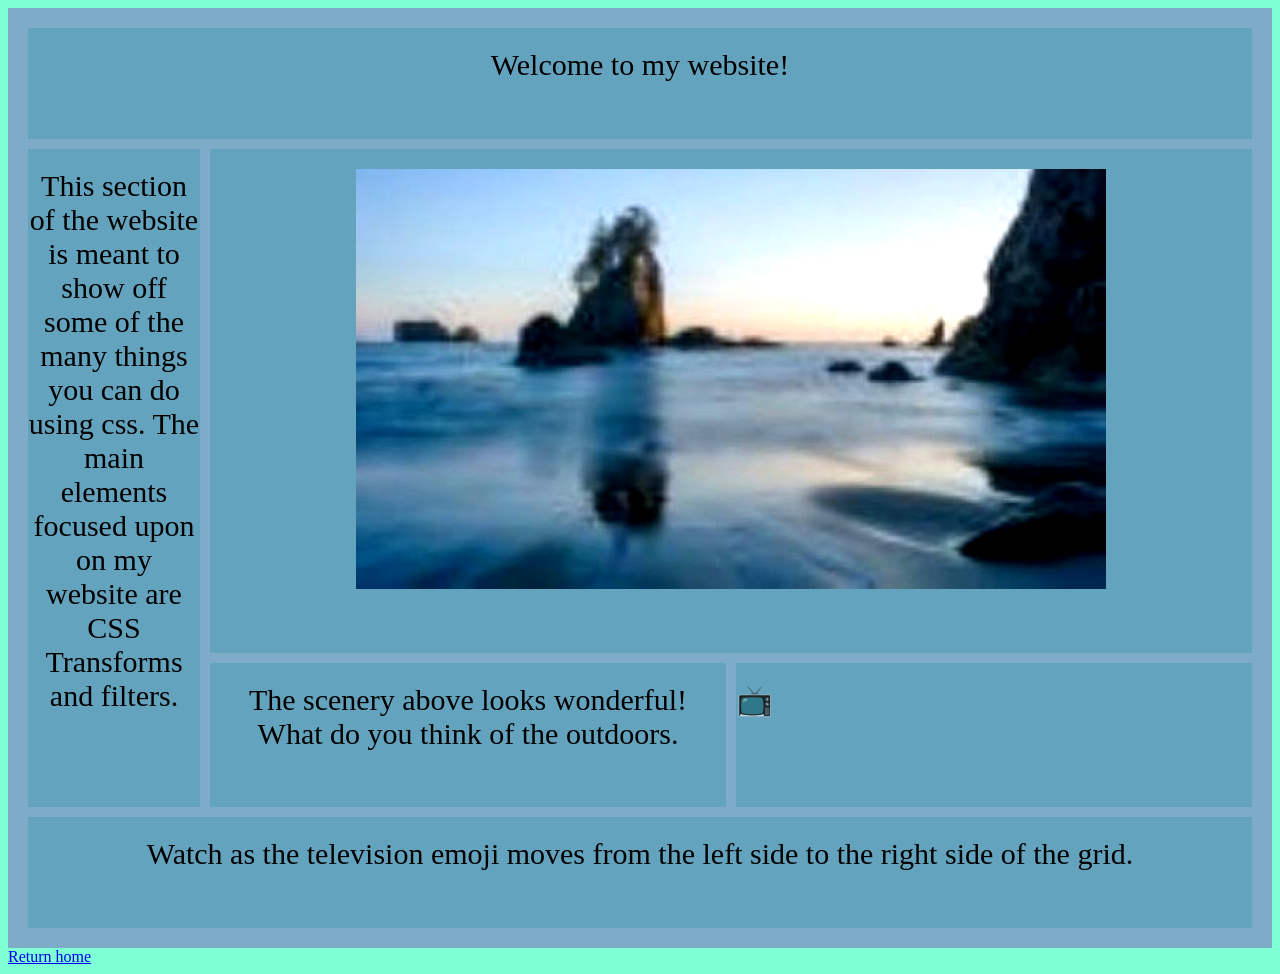
<file: sites/Animations example/animation.html>
<!DOCTYPE html>
<html lang="en">
    <head>
        <title>Animation example</title>
        <link rel="stylesheet" href="animationstyles.css">
    </head>
    <body>
    <div id="container">
      <div id="grid-item-a">
        <div class="text1">Welcome to my website!</div>
        </div>
      
      <div id="grid-item-b">This section of the website is meant to show off some of the many things you can do using css. The main elements focused upon on my website are CSS Transforms and filters.</div>
      
      <div id="grid-item-c"><img src="Image.jpg" alt="waterfall"></div>
      
      <div id="grid-item-d">The scenery above looks wonderful!<br> 
        What do you think of the outdoors.</div>
      
      <div id="grid-item-e">
        <div class="television">&#128250;</div>
      </div>
      
      <div id="grid-item-f">
        <div class="text4">Watch as the television emoji moves from the left side to the right side of the grid.</div>
      </div>
   </div>   
    <a href="../../tytroupe65-prog.github.io/index.html">Return home</a>
    </body>
</html>
</file>
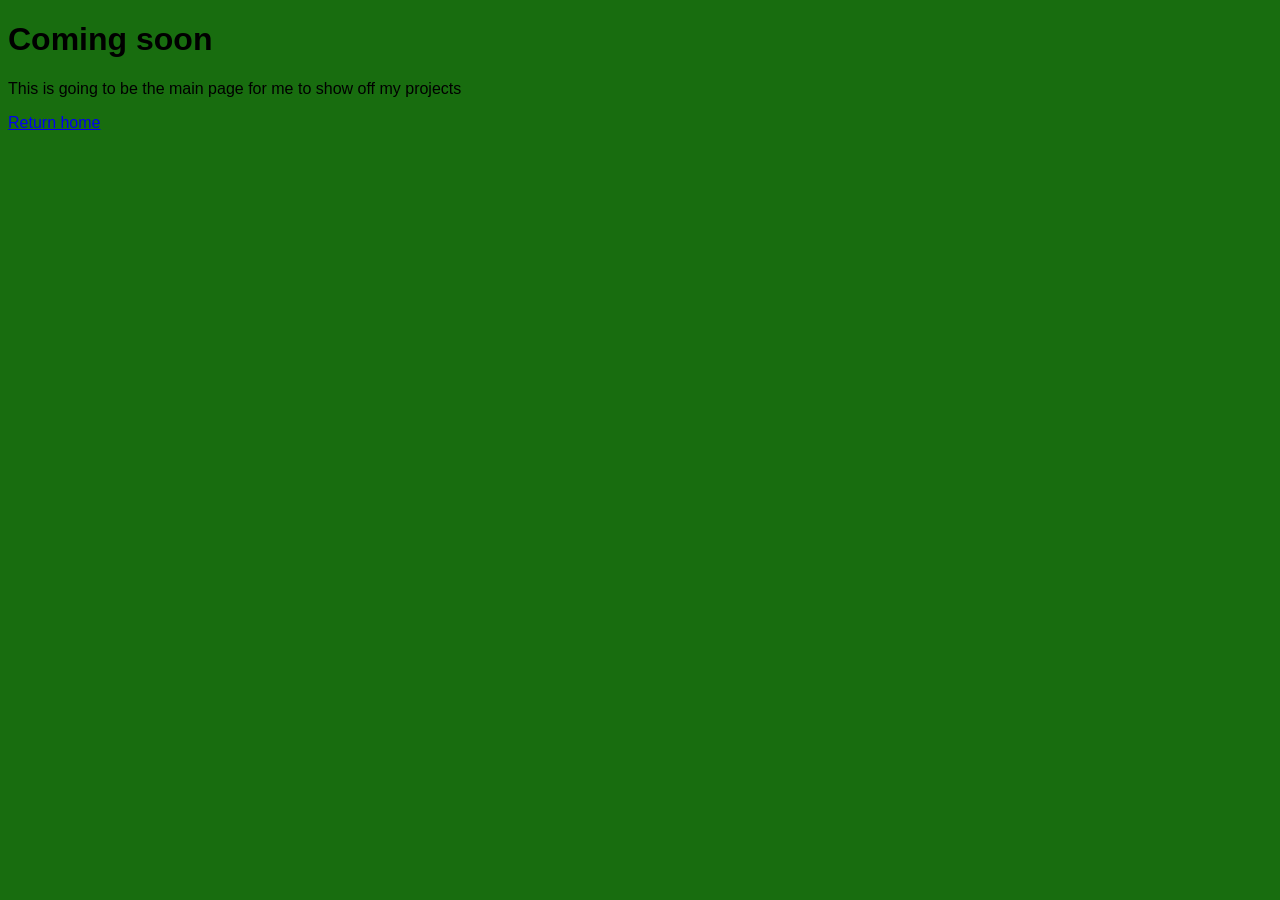
<file: sites/Final project/finalsubmission.html>
<!DOCTYPE html>
<html lang="en">
 <meta charset="utf-8">
 <meta name="viewport" content="width=device-width, initial-scale=1">
 <link href="finalstyle.css" rel="stylesheet">
 <title>Main page</title>
    <body>
        <h1>Coming soon</h1>
        <p>This is going to be the main page for me to show off my projects</p>
        <a href="../../tytroupe65-prog.github.io/index.html">Return home</a>
    </body>
</html>
</file>
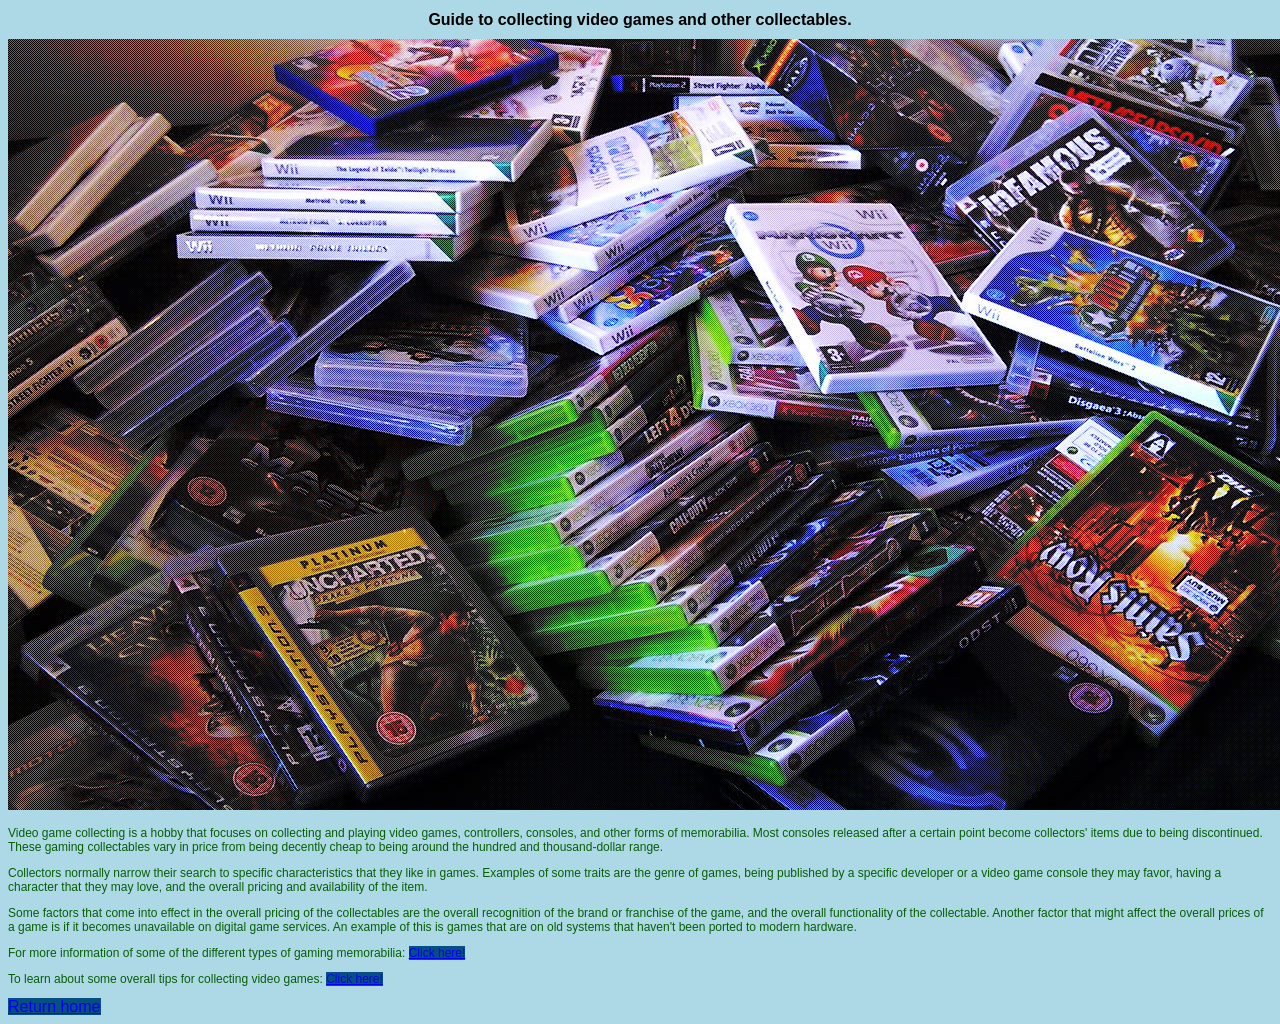
<file: sites/Game collecting/main.html>
<!DOCTYPE html>
<html lang="en">
  <head>
    <title>Guide to game collecting</title>
    <link rel="stylesheet" href="style.css">
  </head>
<body>
    <h1>Guide to collecting video games and other collectables. </h1>
      <img src="Gamepile.jpg" alt="Gamepile" class="Gamepile">
        <p>Video game collecting is a hobby that focuses on collecting and playing video games, controllers, consoles, and other forms of memorabilia. Most consoles released after a certain point become collectors' items due to being discontinued. These gaming collectables vary in price from being decently cheap to being around the hundred and thousand-dollar range. </p>
        <p>Collectors normally narrow their search to specific characteristics that they like in games. Examples of some traits are the genre of games, being published by a specific developer or a video game console they may favor, having a character that they may love, and the overall pricing and availability of the item.</p>
        <p>Some factors that come into effect in the overall pricing of the collectables are the overall recognition of the brand or franchise of the game, and the overall functionality of the collectable. Another factor that might affect the overall prices of a game is if it becomes unavailable on digital game services. An example of this is games that are on old systems that haven't been ported to modern hardware.</p>
      <p>For more information of some of the different types of gaming memorabilia: <a href="page1.html">Click here!</a></p>
      <p>To learn about some overall tips for collecting video games: <a href="page2.html">Click here!</a></p>
        <a href="../../tytroupe65-prog.github.io/index.html">Return home</a>
  </body>
</html>
</file>
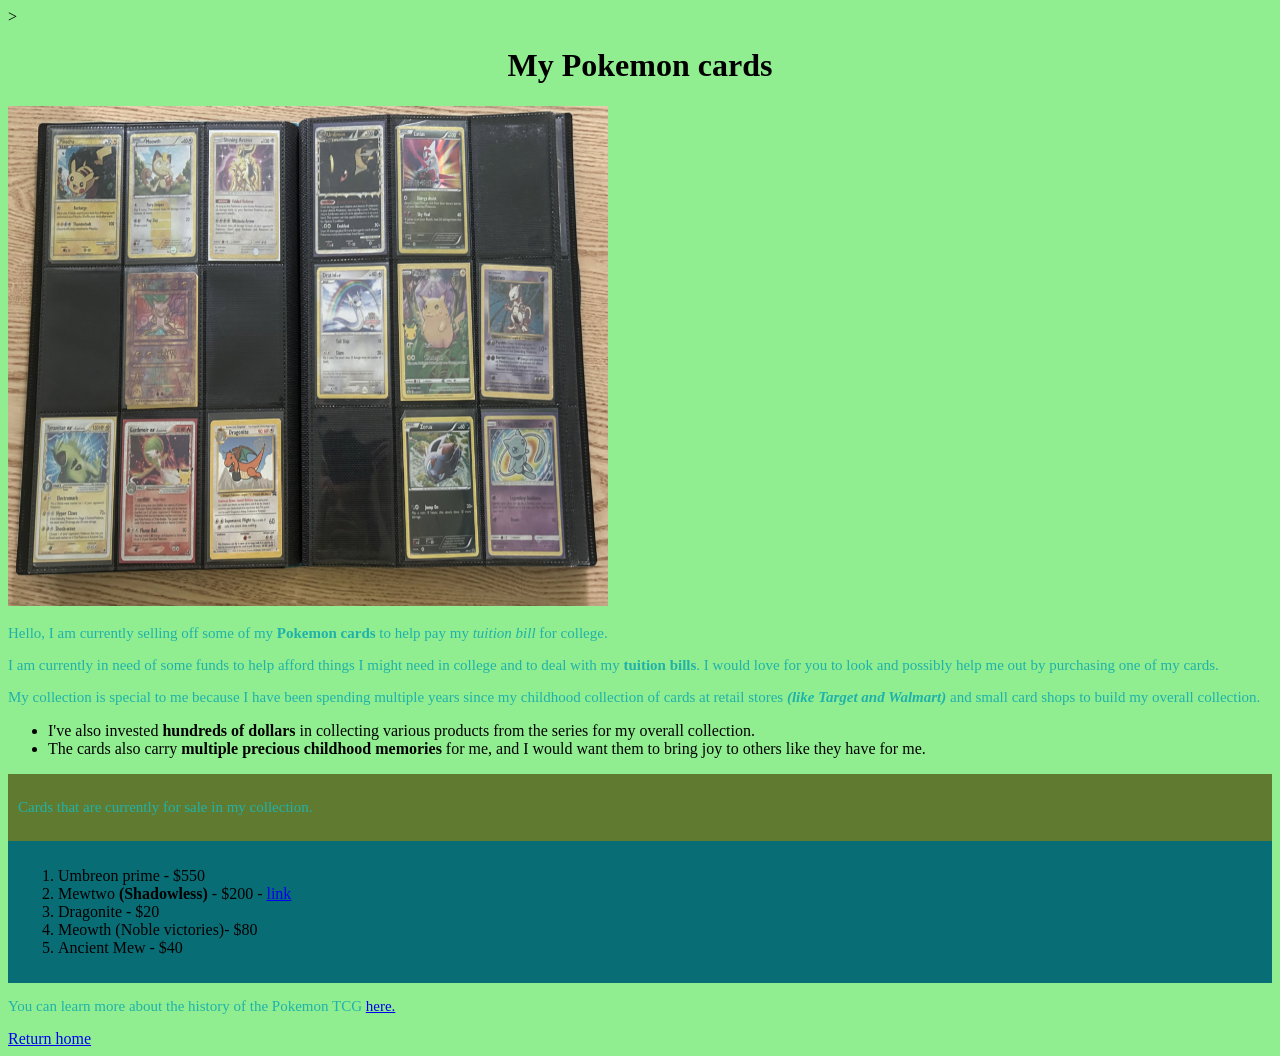
<file: sites/My card collection/cards.html>
<!DOCTYPE html>
<html lang="en">
<head>
   <title>My Pokemon cards</title>
   <link rel="stylesheet" href="style.css">
</head>
  <body style="background-color: lightgreen;"></body>>
    <h1>My Pokemon cards</h1>
      <img
    src="Binder.png"
    alt="binder" width="600" height="500"/>
  <p>Hello, I am currently selling off some of my <strong>Pokemon cards</strong> to help pay my <em>tuition bill</em> for college. </p>
  <p>I am currently in need of some funds to help afford things I might need in college and to deal with my <strong>tuition bills</strong>. I would love for you to look and possibly help me out by purchasing one of my cards.</p>
  <p>My collection is special to me because I have been spending multiple years since my childhood collection of cards at retail stores <strong><em>(like Target and Walmart)</em></strong> and small card shops to build my overall collection.</p>
    <ul>
        <li>I've also invested <strong>hundreds of dollars</strong> in collecting various products from the series for my overall collection.</li>
        <li>The cards also carry <strong>multiple precious childhood memories</strong> for me, and I would want them to bring joy to others like they have for me. </li>
    </ul>
    <div id="fancy_div">
    <p>Cards that are currently for sale in my collection.</p>
    </div>
    <div id="other_div">
    <ol>
        <li>Umbreon prime - $550</li>
        <li>Mewtwo <strong>(Shadowless)</strong> - $200 - <a href="itemdetail1.html">link</a></li>
        <li>Dragonite - $20 </li>
        <li>Meowth (Noble victories)- $80 </li>
        <li>Ancient Mew - $40 </li>
    </ol>
    </div>
    <p>You can learn more about the history of the Pokemon TCG <a href="https://en.wikipedia.org/wiki/Pok%C3%A9mon_Trading_Card_Game">here.</a></p>
  <a href="../../tytroupe65-prog.github.io/index.html">Return home</a>
  </body>
</html>
</file>
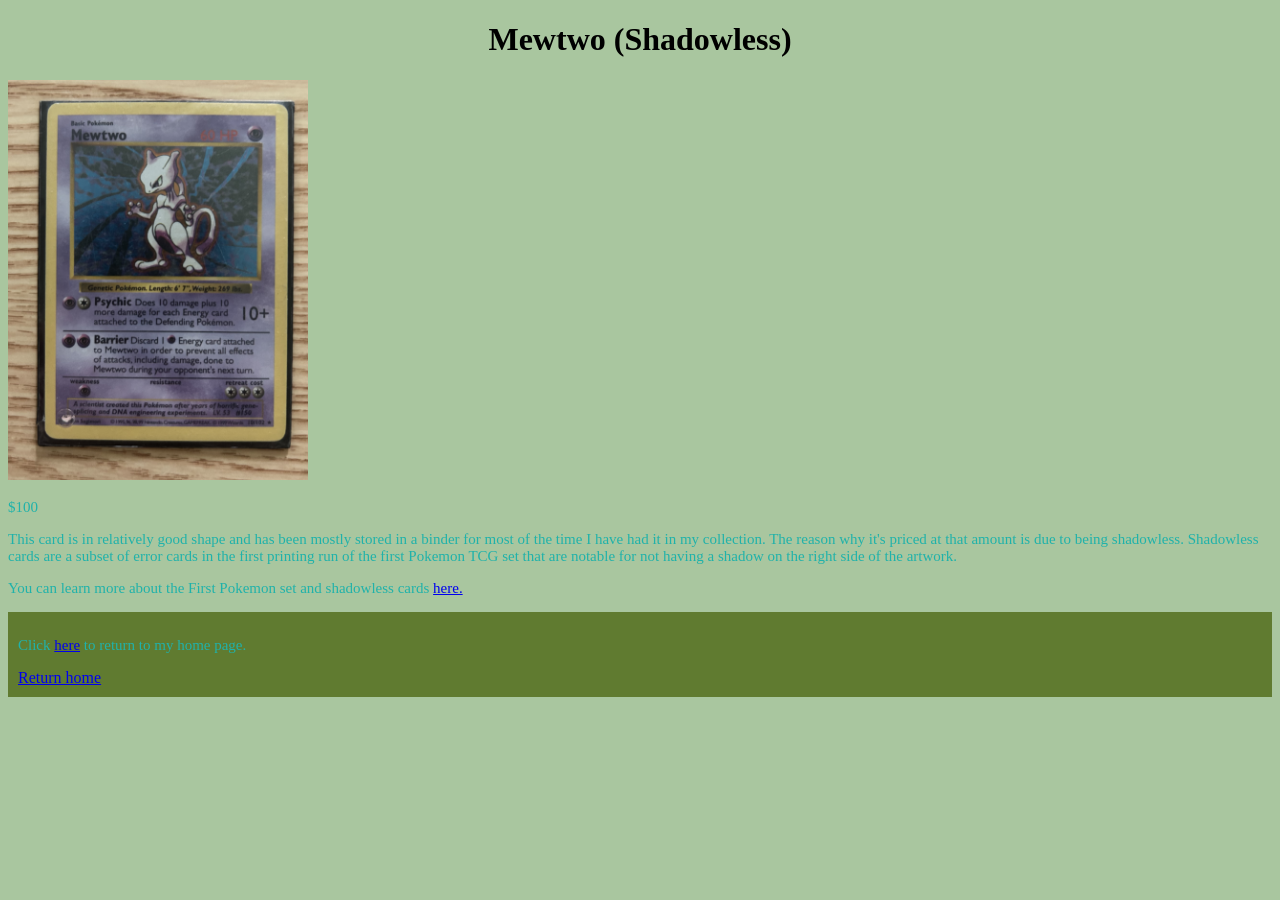
<file: sites/My card collection/itemdetail1.html>
<!DOCTYPE html>
<html lang="en">
  <head>
    <title>Mewtwo (Shadowless)</title>
    <link rel="stylesheet" href="style.css">
  </head>
  <body style="background-color: rgb(169, 198, 159);"></body>
    <h1>Mewtwo (Shadowless)</h1>
    <img
  src="Mewtwo.jpg"
  alt="Mewtwo" width="300" height="400"/>
    <p>$100</p>
      <p>This card is in relatively good shape and has been mostly stored in a binder for most of the time I have had it in my collection. The reason why it's priced at that amount is due to being shadowless. Shadowless cards are a subset of error cards in the first printing run of the first Pokemon TCG set that are notable for not having a shadow on the right side of the artwork.</p>
      <p>You can learn more about the First Pokemon set and shadowless cards <a href="https://en.wikipedia.org/wiki/Base_Set_(Pok%C3%A9mon)#Development_and_release">here.</a></p>
      <div id="fancy_div">
      <p>Click <a href="cards.html">here</a> to return to my home page.</p>
      <a href="../../tytroupe65-prog.github.io/index.html">Return home</a>
    </div>
  </body>
</html>
</file>
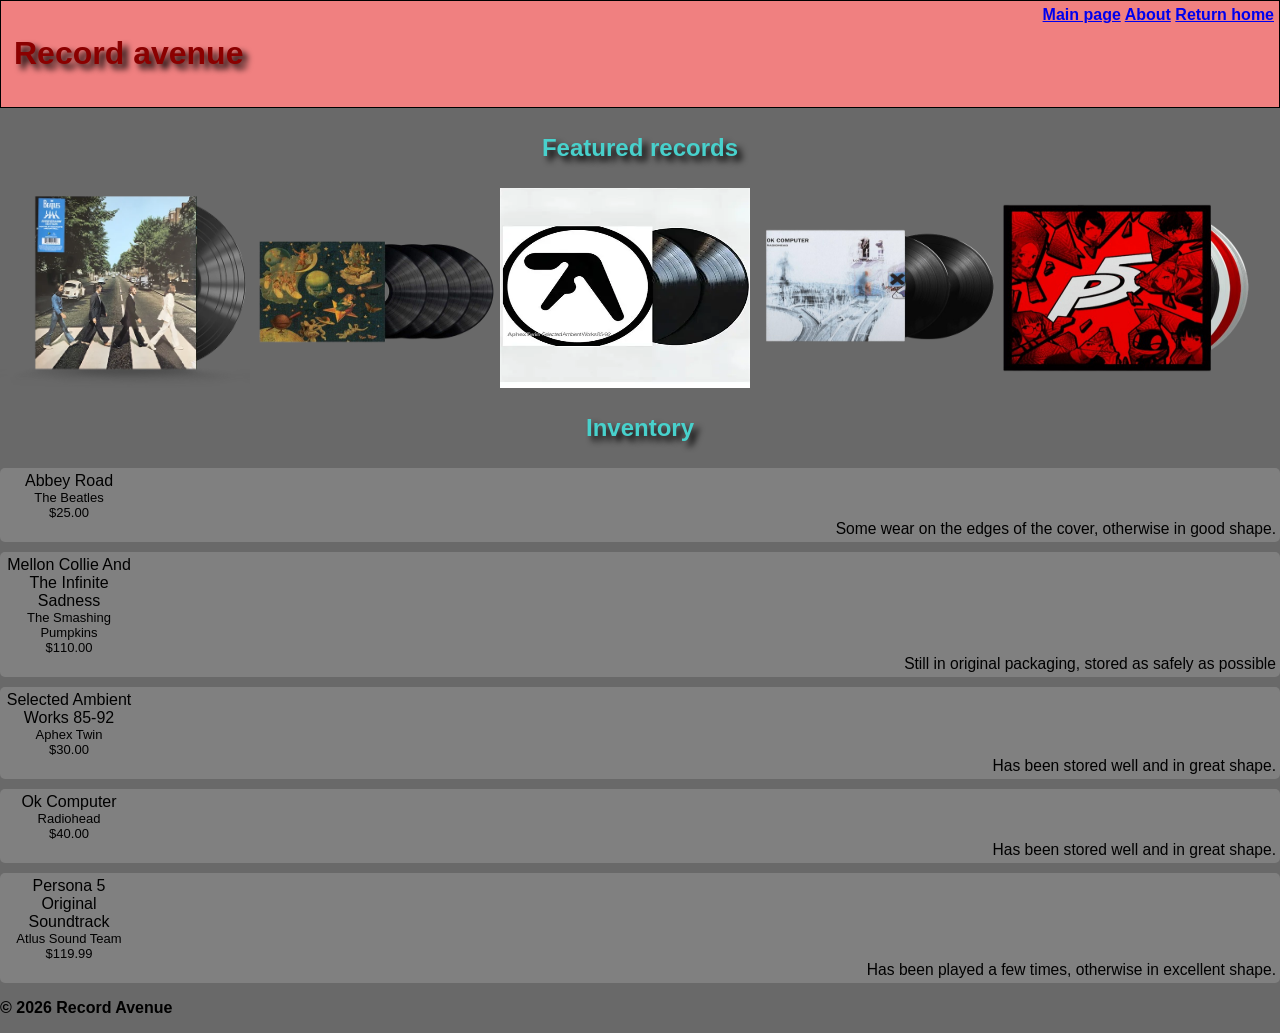
<file: sites/Record website/record1.html>
<!DOCTYPE html>
<html lang="en">
    <head>
        <meta charset="UTF-8">
        <title>Record avenue</title>
        <link href="style.css" rel="stylesheet">
    </head>

    <body>
        <header>
            <h1>Record avenue</h1>
            <nav>
                <a href="record1.html">Main page</a>
                <a href="record2.html">About</a>
                <a href="../../tytroupe65-prog.github.io/index.html">Return home</a>
            </nav>
        </header>
        <main>
            <h2>Featured records</h2>
            <section class="Featured">
                <div id="Image1">
               <img src="AbbeyRoad.webp" alt="abbeyRoad">
               </div>
               <div id="Image2">
               <img src="Melloncollie.png" alt="mellonCollie">
               </div>
               <div id="Image3">
               <img src="SelectedAmbientWorks.webp" alt="selectedAmbient">
               </div>
               <div id="Image4">
               <img src="Okcomputer.png" alt="okComputer">
               </div>
               <div id="Image5">
               <img src="P5Vinyl.png" alt="persona5">
               </div>
            </section>
        <section>
            <h2>Inventory</h2>
            <div class="Entry">
                <div class="albumName">
                    Abbey Road
                </div>
                <div class="artistName">
                    The Beatles
                </div>
                <div class="Price">
                    $25.00
                </div>
                <div class="Information">
                    Some wear on the edges of the cover, otherwise in good shape.
                </div>
            </div>
            
            <div class="Entry">
                <div class="albumName">
                    Mellon Collie And The Infinite Sadness
                </div>
                <div class="artistName">
                    The Smashing Pumpkins
                </div>
                <div class="Price">
                    $110.00
                </div>
                <div class="Information">
                    Still in original packaging, stored as safely as possible
                </div>
            </div>
            
            <div class="Entry">
                <div class="albumName">
                    Selected Ambient Works 85-92
                </div>
                <div class="artistName">
                    Aphex Twin
                </div>
                <div class="Price">
                    $30.00
                </div>
                <div class="Information">
                    Has been stored well and in great shape.
                </div>
            </div>

            <div class="Entry">
                <div class="albumName">
                    Ok Computer
                </div>
                <div class="artistName">
                    Radiohead
                </div>
                <div class="Price">
                    $40.00
                </div>
                <div class="Information">
                    Has been stored well and in great shape.
                </div>
            </div>

            <div class="Entry">
                <div class="albumName">
                    Persona 5 Original Soundtrack
                </div>
                <div class="artistName">
                    Atlus Sound Team
                </div>
                <div class="Price">
                    $119.99
                </div>
                <div class="Information">
                    Has been played a few times, otherwise in excellent shape.
                </div>
            </div>
        </section>
        </main>
            <footer>
                <p>
                &copy; 2026 Record Avenue
               </p>
            </footer>
    </body>
</html>
</file>
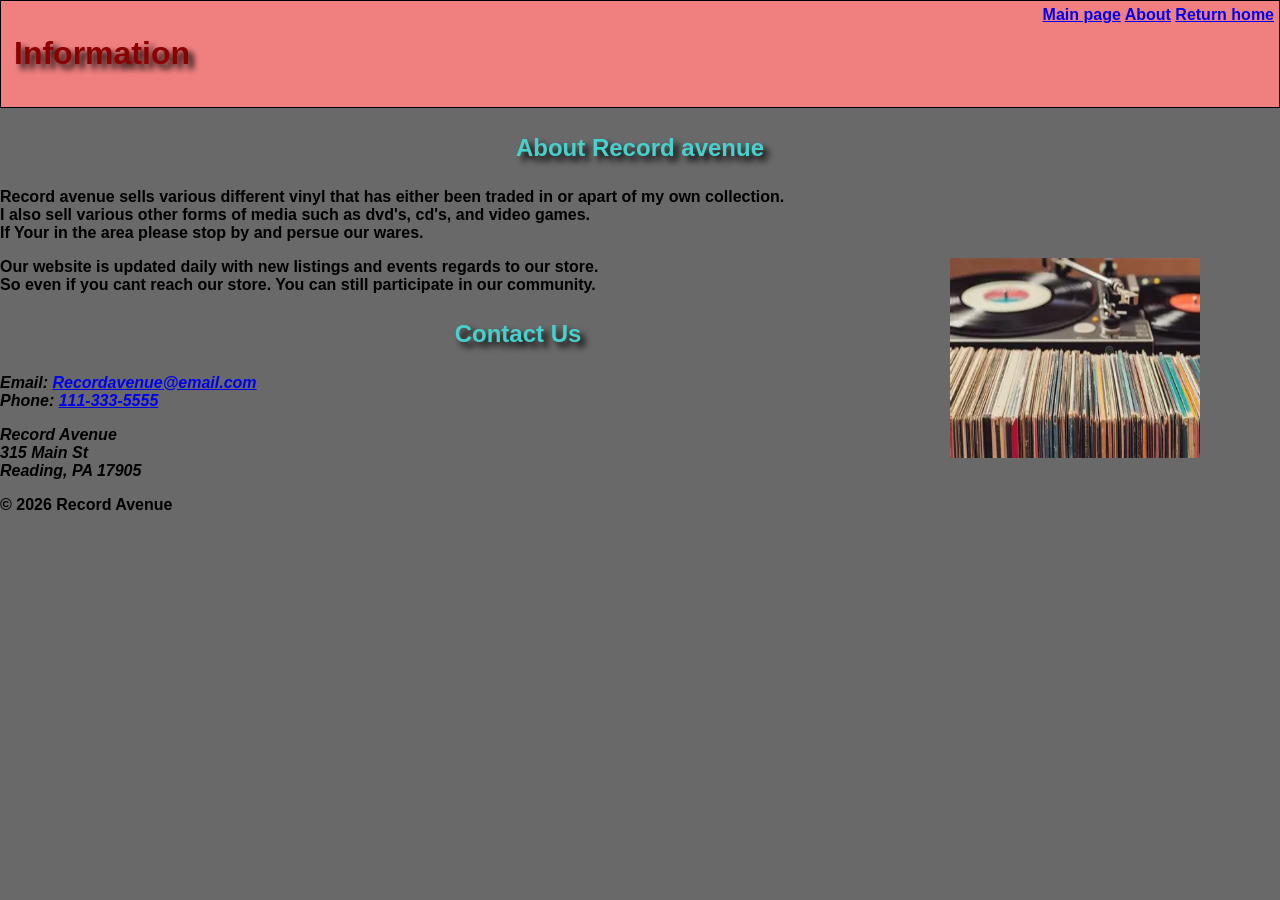
<file: sites/Record website/record2.html>
<!DOCTYPE html>
<html lang="en">
    <head>
        <meta charset="UTF-8">
        <title>Record avenue</title>
        <link href="style.css" rel="stylesheet">
    </head>
    <body>
        <header>
            <h1>Information</h1>
        <nav>
            <a href="record1.html">Main page</a>
            <a href="record2.html">About</a>
            <a href="../../tytroupe65-prog.github.io/index.html">Return home</a>
        </nav>
        </header>
        <main>
            <section>
                <h2>About Record avenue</h2>
                <p>
            Record avenue sells various different vinyl that has either been traded in or apart of my own collection.<br>
            I also sell various other forms of media such as dvd's, cd's, and video games.<br>
            If Your in the area please stop by and persue our wares. <!--And the truth will set you free.-->
                </p>
            </section>

            <img src="recordImage.webp" alt="records" class="multipleRecord">

            <section>
              <p>
                Our website is updated daily with new listings and events regards to our store.<br>
                So even if you cant reach our store. You can still participate in our community.
              </p>
            </section>
        </main>
        <footer>
            <h2>Contact Us</h2>
                <address>
                    <p>
                        Email: <a href="mailto:Recordavenue@email.com">Recordavenue@email.com</a><br>
                        Phone: <a href="tel:111-333-5555">111-333-5555</a>
                    </p>
                    <p>
                        Record Avenue<br>
                        315 Main St<br>
                        Reading, PA 17905
                    </p>
                </address>
                <p>
                &copy; 2026 Record Avenue
               </p>
        </footer>
    </body>
</html>
</file>
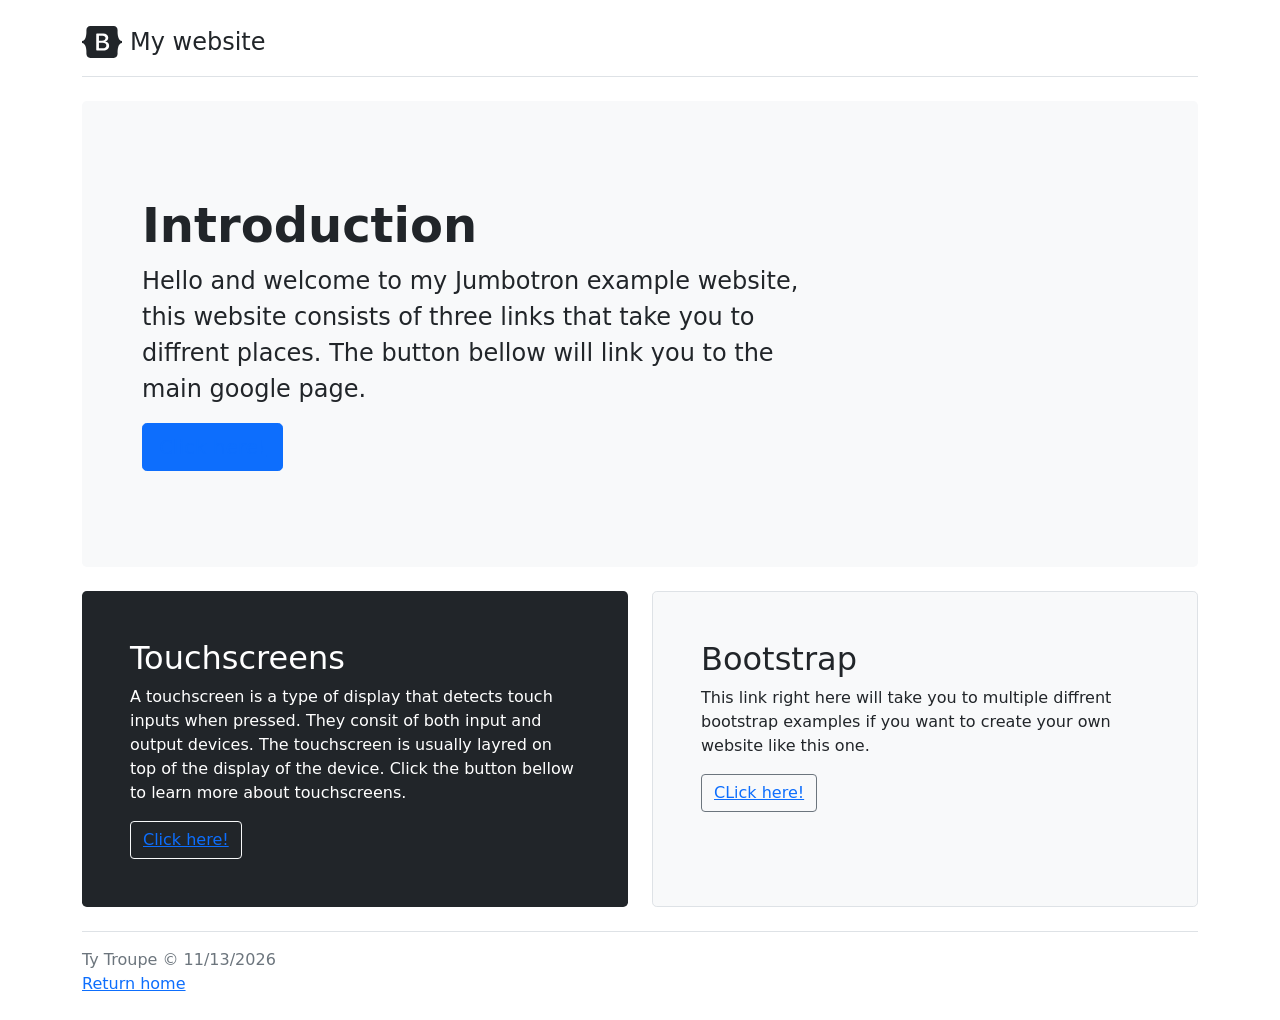
<file: sites/Bootstrap example/jumbotron/jumbotronpage.html>
<!doctype html>
<html lang="en">
  <head>
    <meta charset="utf-8">
    <meta name="viewport" content="width=device-width, initial-scale=1">
    <meta name="description" content="">
    <meta name="author" content="Mark Otto, Jacob Thornton, and Bootstrap contributors">
    <meta name="generator" content="Hugo 0.88.1">
    <title>My Jumbotron website</title>

    <link rel="canonical" href="https://getbootstrap.com/docs/5.1/examples/jumbotron/">

    

    <!-- Bootstrap core CSS -->
<link href="../assets/dist/css/bootstrap.min.css" rel="stylesheet">

    <style>
      .bd-placeholder-img {
        font-size: 1.125rem;
        text-anchor: middle;
        -webkit-user-select: none;
        -moz-user-select: none;
        user-select: none;
      }

      @media (min-width: 768px) {
        .bd-placeholder-img-lg {
          font-size: 3.5rem;
        }
      }
    </style>

    
  </head>
  <body>
    
<main>
  <div class="container py-4">
    <header class="pb-3 mb-4 border-bottom">
      <a href="/" class="d-flex align-items-center text-dark text-decoration-none">
        <svg xmlns="http://www.w3.org/2000/svg" width="40" height="32" class="me-2" viewBox="0 0 118 94" role="img"><title>Bootstrap</title><path fill-rule="evenodd" clip-rule="evenodd" d="M24.509 0c-6.733 0-11.715 5.893-11.492 12.284.214 6.14-.064 14.092-2.066 20.577C8.943 39.365 5.547 43.485 0 44.014v5.972c5.547.529 8.943 4.649 10.951 11.153 2.002 6.485 2.28 14.437 2.066 20.577C12.794 88.106 17.776 94 24.51 94H93.5c6.733 0 11.714-5.893 11.491-12.284-.214-6.14.064-14.092 2.066-20.577 2.009-6.504 5.396-10.624 10.943-11.153v-5.972c-5.547-.529-8.934-4.649-10.943-11.153-2.002-6.484-2.28-14.437-2.066-20.577C105.214 5.894 100.233 0 93.5 0H24.508zM80 57.863C80 66.663 73.436 72 62.543 72H44a2 2 0 01-2-2V24a2 2 0 012-2h18.437c9.083 0 15.044 4.92 15.044 12.474 0 5.302-4.01 10.049-9.119 10.88v.277C75.317 46.394 80 51.21 80 57.863zM60.521 28.34H49.948v14.934h8.905c6.884 0 10.68-2.772 10.68-7.727 0-4.643-3.264-7.207-9.012-7.207zM49.948 49.2v16.458H60.91c7.167 0 10.964-2.876 10.964-8.281 0-5.406-3.903-8.178-11.425-8.178H49.948z" fill="currentColor"></path></svg>
        <span class="fs-4">My website</span>
      </a>
    </header>

    <div class="p-5 mb-4 bg-light rounded-3">
      <div class="container-fluid py-5">
        <h1 class="display-5 fw-bold">Introduction</h1>
        <p class="col-md-8 fs-4">Hello and welcome to my Jumbotron example website, this website consists of three links that take you to diffrent places. The button bellow will link you to the main google page.</p>
        <button class="btn btn-primary btn-lg" type="button" >
          <a href="https://www.google.com/search">Click here!</a>
        </button>
      </div>
    </div>

    <div class="row align-items-md-stretch">
      <div class="col-md-6">
        <div class="h-100 p-5 text-white bg-dark rounded-3">
          <h2>Touchscreens</h2>
          <p>A touchscreen is a type of display that detects touch inputs when pressed. They consit of both input and output devices. The touchscreen is usually layred on top of the display of the device. Click the button bellow to learn more about touchscreens.</p>
          <button class="btn btn-outline-light" type="button">
          <a href="https://en.wikipedia.org/wiki/Touchscreen">Click here!</a>
          </button>
        </div>
      </div>
      <div class="col-md-6">
        <div class="h-100 p-5 bg-light border rounded-3">
          <h2>Bootstrap</h2>
          <p>This link right here will take you to multiple diffrent bootstrap examples if you want to create your own website like this one.</p>
          <button class="btn btn-outline-secondary" type="button"><a href="https://getbootstrap.com/docs/5.1/examples/">CLick here!</a></button>
        </div>
      </div>
    </div>

    <footer class="pt-3 mt-4 text-muted border-top">
      Ty Troupe &copy; 11/13/2026
    </footer>
    <a href="../../tytroupe65-prog.github.io/index.html">Return home</a>
  </div>
</main>


    
  </body>
</html>
</file>
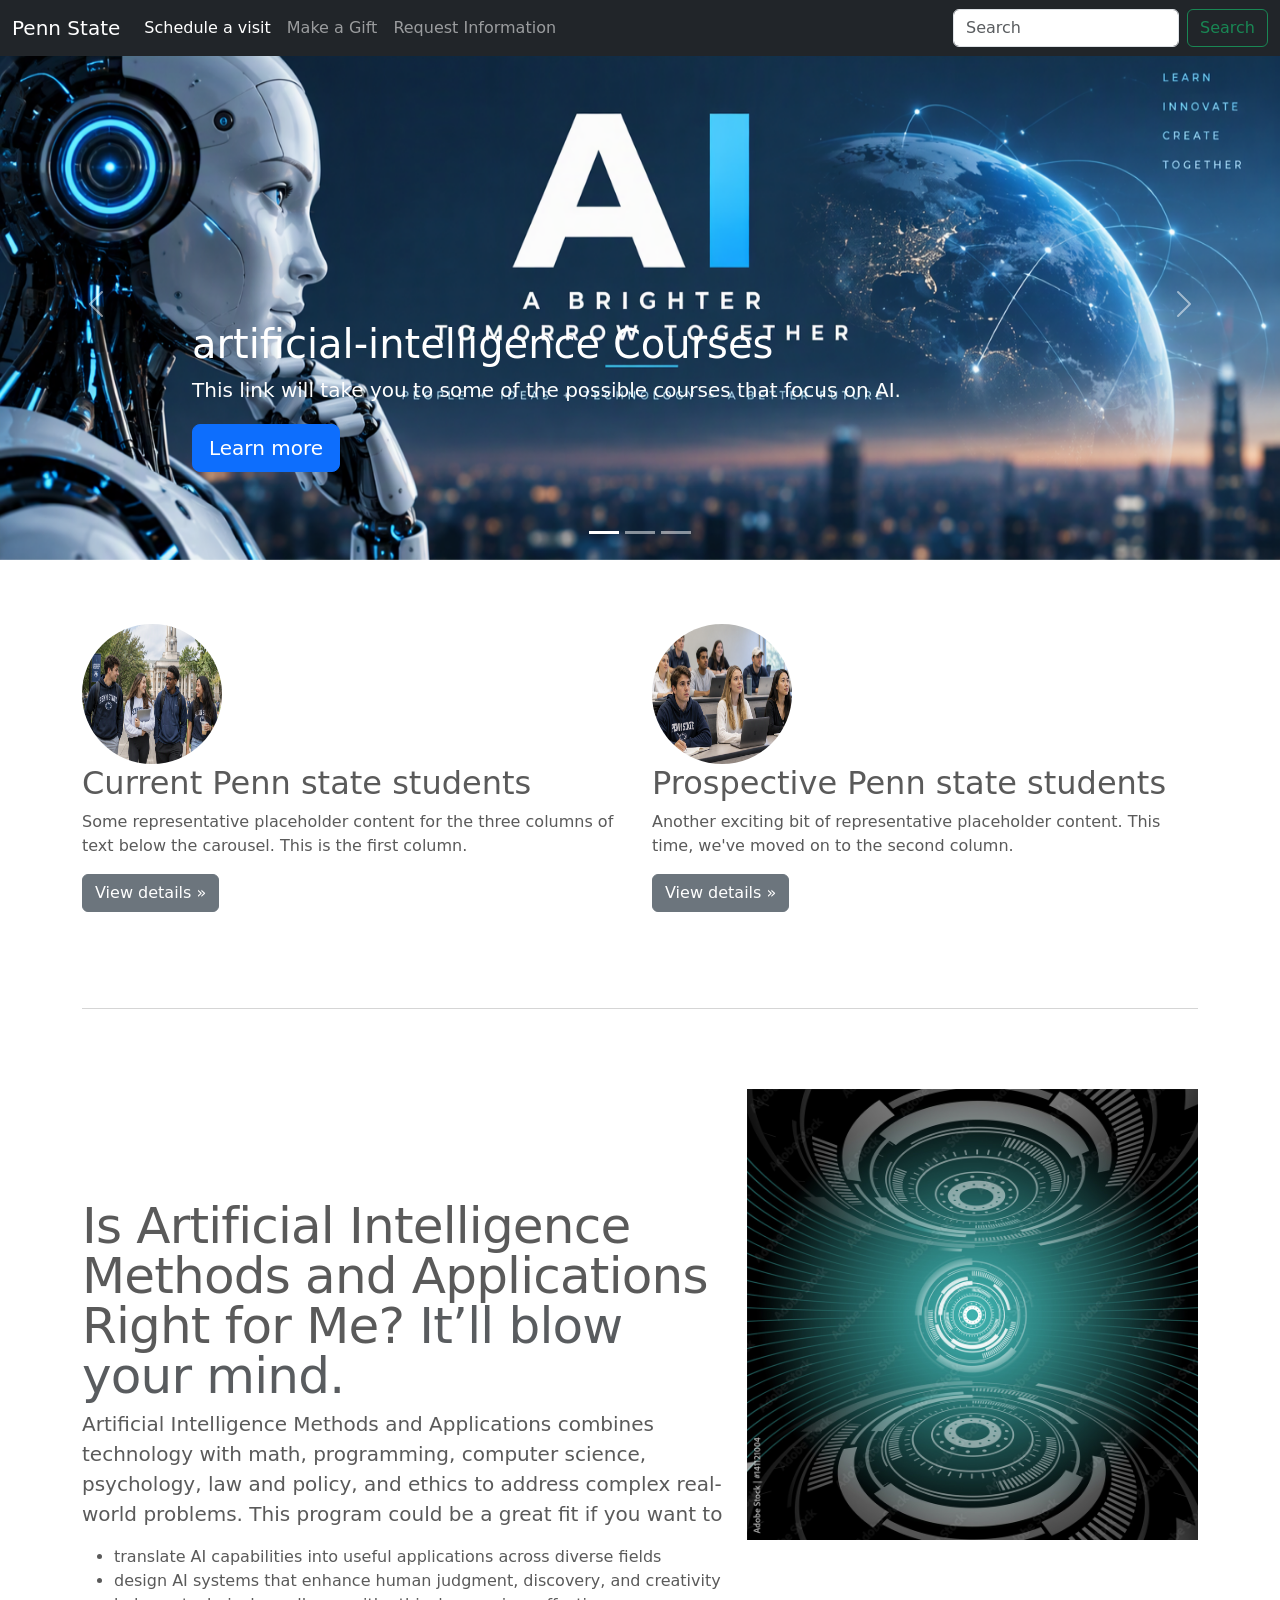
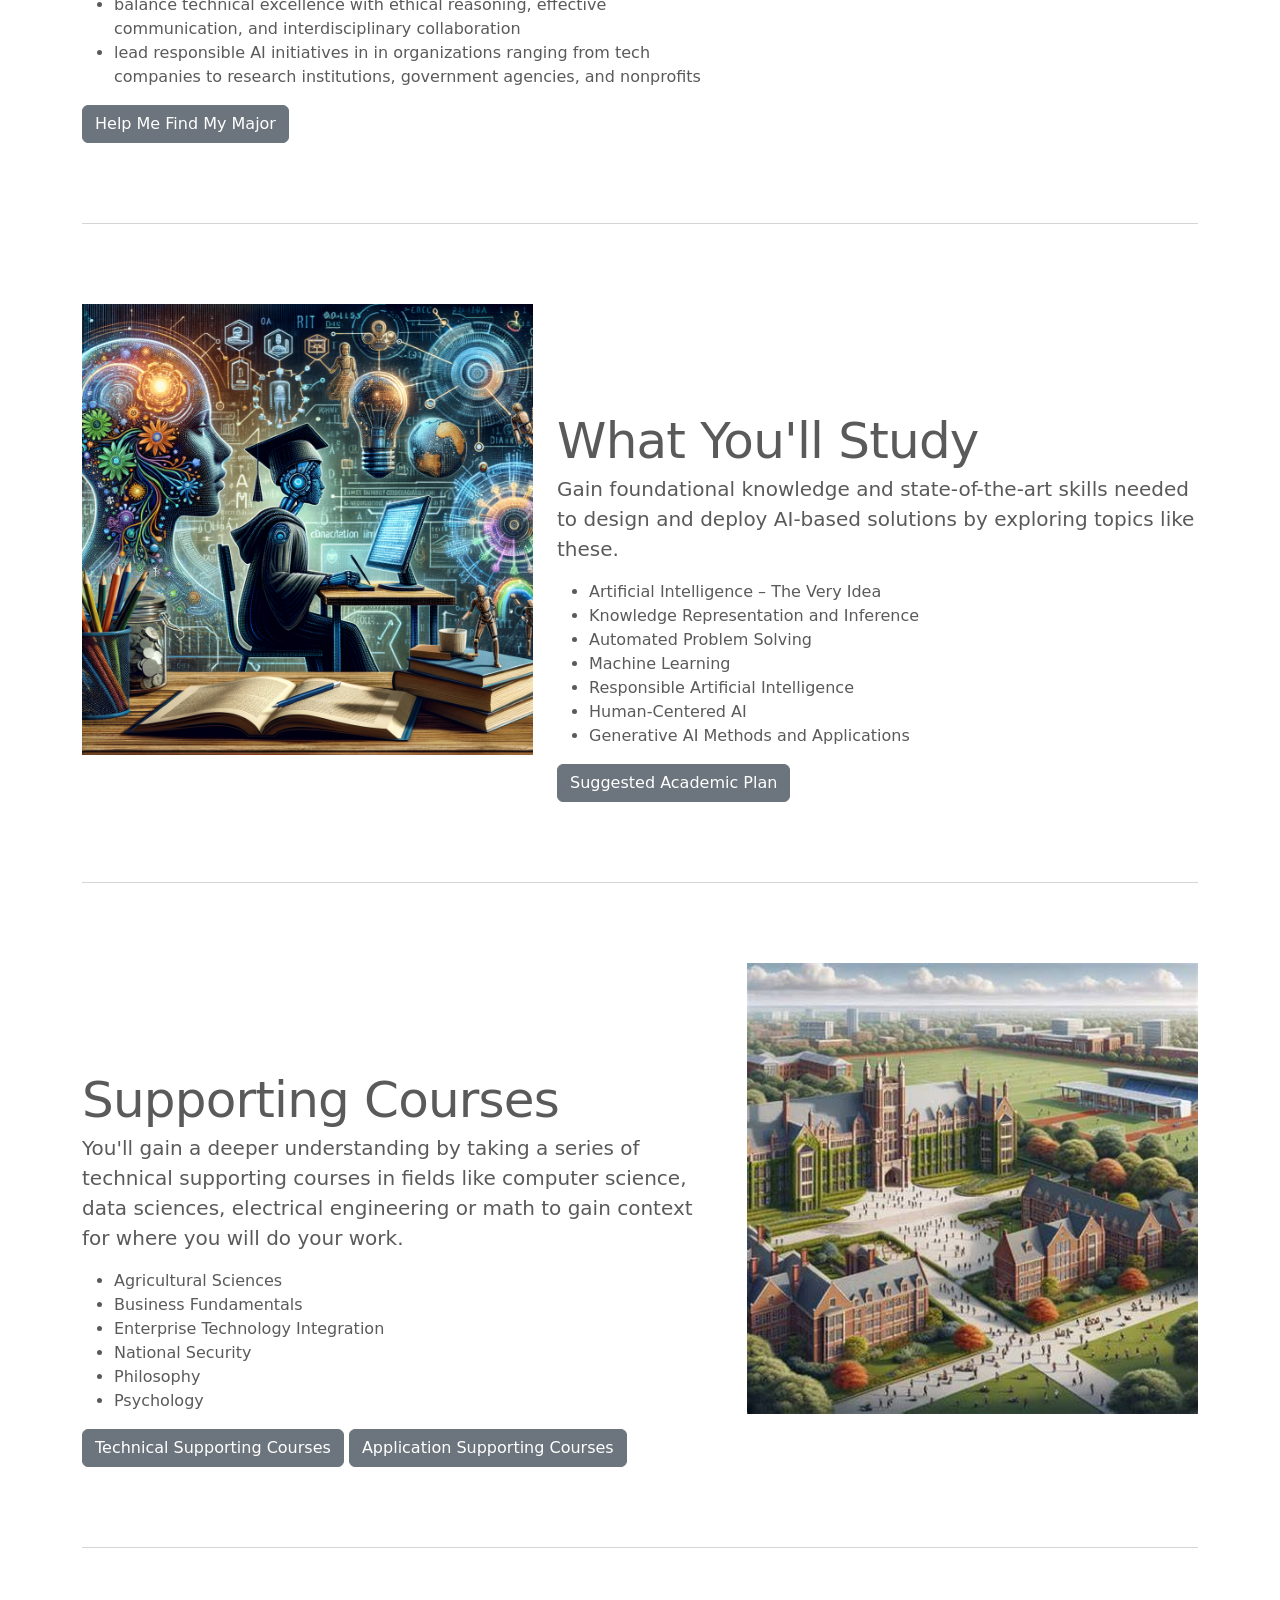
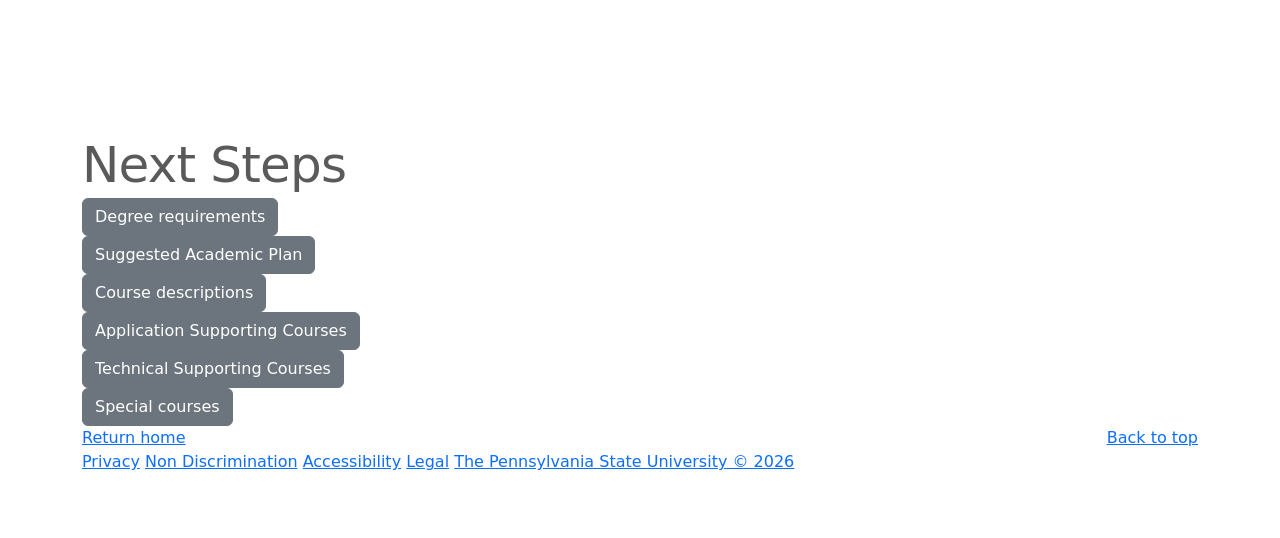
<file: sites/Lab projects/carousel/pennpage.html>
<!doctype html>
<html lang="en">
  <head>
    <meta charset="utf-8">
    <meta name="viewport" content="width=device-width, initial-scale=1">
    <meta name="description" content="">
    <meta name="author" content="Mark Otto, Jacob Thornton, and Bootstrap contributors">
    <meta name="generator" content="Hugo 0.88.1">
    <title>Carousel Template · Bootstrap v5.1</title>

    <link rel="canonical" href="https://getbootstrap.com/docs/5.1/examples/carousel/">

    

    <!-- Bootstrap core CSS 
<link href="../assets/dist/css/bootstrap.min.css" rel="stylesheet">-->
<link href="https://cdn.jsdelivr.net/npm/bootstrap@5.3.2/dist/css/bootstrap.min.css" 
   rel="stylesheet" crossorigin="anonymous"
   integrity="sha384-T3c6CoIi6uLrA9TneNEoa7RxnatzjcDSCmG1MXxSR1GAsXEV/Dwwykc2MPK8M2HN">

    <style>
      .bd-placeholder-img {
        font-size: 1.125rem;
        text-anchor: middle;
        -webkit-user-select: none;
        -moz-user-select: none;
        user-select: none;
      }

      @media (min-width: 768px) {
        .bd-placeholder-img-lg {
          font-size: 3.5rem;
        }
      }
    </style>

    
    <!-- Custom styles for this template -->
    <link href="carousel.css" rel="stylesheet">
  </head>
  <body>
    
<header>
  <nav class="navbar navbar-expand-md navbar-dark fixed-top bg-dark">
    <div class="container-fluid">
      <a class="navbar-brand" href="Penn state">Penn State</a>
      <button class="navbar-toggler" type="button" data-bs-toggle="collapse" data-bs-target="#navbarCollapse" aria-controls="navbarCollapse" aria-expanded="false" aria-label="Toggle navigation">
        <span class="navbar-toggler-icon"></span>
      </button>
      <div class="collapse navbar-collapse" id="navbarCollapse">
        <ul class="navbar-nav me-auto mb-2 mb-md-0">
          <li class="nav-item">
            <a class="nav-link active" aria-current="page" href="https://ist.psu.edu/admissions/schedule-a-visit">Schedule a visit</a>
          </li>
          <li class="nav-item">
            <a class="nav-link" href="https://ist.psu.edu/admissions">Make a Gift</a>
          </li>
          <li class="nav-item">
            <a class="nav-link" href="https://ist.psu.edu/admissions/request-information">Request Information</a>
          </li>
        </ul>
        <form class="d-flex" action="https://www.google.com/search" method="get">
          <input class="form-control me-2" type="search" placeholder="Search" aria-label="Search" name="q">
          <button class="btn btn-outline-success" type="submit">Search</button>
        </form>
      </div>
    </div>
  </nav>
</header>

<main>

  <div id="myCarousel" class="carousel slide" data-bs-ride="carousel">
    <div class="carousel-indicators">
      <button type="button" data-bs-target="#myCarousel" data-bs-slide-to="0" class="active" aria-current="true" aria-label="Slide 1"></button>
      <button type="button" data-bs-target="#myCarousel" data-bs-slide-to="1" aria-label="Slide 2"></button>
      <button type="button" data-bs-target="#myCarousel" data-bs-slide-to="2" aria-label="Slide 3"></button>
    </div>
    <div class="carousel-inner">
      <div class="carousel-item active">
        <!--<svg class="bd-placeholder-img" width="100%" height="100%" xmlns="http://www.w3.org/2000/svg" aria-hidden="true" preserveAspectRatio="xMidYMid slice" focusable="false"><rect width="100%" height="100%" fill="#777"/></svg>-->
          <img src="ai-image.png" class="bd-placeholder-img" width="100%" height="100%" aria-hidden="true" preserveAspectRatio="xMidYMid slice" focusable="false"><rect width="100%" height="100%" fill="#777"/></img>
        <div class="container">
          <div class="carousel-caption text-start">
            <h1>artificial-intelligence Courses</h1>
            <p>This link will take you to some of the possible courses that focus on AI.</p>
            <p><a class="btn btn-lg btn-primary" href="https://ist.psu.edu/degree-programs/undergraduate/artificial-intelligence-methods-and-applications?#Courses-258011">Learn more</a></p>
          </div>
        </div>
      </div>
      <div class="carousel-item">
       <!--<svg class="bd-placeholder-img" width="100%" height="100%" xmlns="http://www.w3.org/2000/svg" aria-hidden="true" preserveAspectRatio="xMidYMid slice" focusable="false"><rect width="100%" height="100%" fill="#777"/></svg>-->
     <img src="ai-image-2-8540920_1280.jpg" class="bd-placeholder-img" width="100%" height="100%" aria-hidden="true" preserveAspectRatio="xMidYMid slice" focusable="false"><rect width="100%" height="100%" fill="#777"/></img>
        <div class="container">
          <div class="carousel-caption">
            <h1>Internships</h1>
            <p>This link takes you to the possible interships in regards to AI.</p>
            <p><a class="btn btn-lg btn-primary" href="https://ist.psu.edu/degree-programs/undergraduate/artificial-intelligence-methods-and-applications?#Internships-258015">Learn more</a></p>
          </div>
        </div>
      </div>
      <div class="carousel-item">
       <!--<svg class="bd-placeholder-img" width="100%" height="100%" xmlns="http://www.w3.org/2000/svg" aria-hidden="true" preserveAspectRatio="xMidYMid slice" focusable="false"><rect width="100%" height="100%" fill="#777"/></svg>-->
<img src="ai-image-3.jpg" class="bd-placeholder-img" width="100%" height="100%" aria-hidden="true" preserveAspectRatio="xMidYMid slice" focusable="false"><rect width="100%" height="100%" fill="#777"/></img>
        <div class="container">
          <div class="carousel-caption text-end">
            <h1>Possible Careers</h1>
            <p>Finally, this link will take you to some of the possible careers that use AI.</p>
            <p><a class="btn btn-lg btn-primary" href="https://ist.psu.edu/degree-programs/undergraduate/artificial-intelligence-methods-and-applications?#Careers-258746">Learn more</a></p>
          </div>
        </div>
      </div>
    </div>
    <button class="carousel-control-prev" type="button" data-bs-target="#myCarousel" data-bs-slide="prev">
      <span class="carousel-control-prev-icon" aria-hidden="true"></span>
      <span class="visually-hidden">Previous</span>
    </button>
    <button class="carousel-control-next" type="button" data-bs-target="#myCarousel" data-bs-slide="next">
      <span class="carousel-control-next-icon" aria-hidden="true"></span>
      <span class="visually-hidden">Next</span>
    </button>
  </div>


  <!-- Marketing messaging and featurettes
  ================================================== -->
  <!-- Wrap the rest of the page in another container to center all the content. -->

  <div class="container marketing">

    <!-- Three columns of text below the carousel -->
    <div class="row">
      <div class="col-lg-6">
        <!--<svg class="bd-placeholder-img rounded-circle" width="140" height="140" xmlns="http://www.w3.org/2000/svg" role="img" aria-label="Placeholder: 140x140" preserveAspectRatio="xMidYMid slice" focusable="false"><title>Placeholder</title><rect width="100%" height="100%" fill="#777"/><text x="50%" y="50%" fill="#777" dy=".3em">140x140</text></svg>-->
<img src="Students.png" class="rounded-circle" width="140" height="140">
        <h2>Current Penn state students</h2>
        <p>Some representative placeholder content for the three columns of text below the carousel. This is the first column.</p>
        <p><a class="btn btn-secondary" href="Mailto:Advising@ist.psu.edu">View details &raquo;</a></p>
      </div><!-- /.col-lg-6 -->
      <div class="col-lg-6">
        <!--<svg class="bd-placeholder-img rounded-circle" width="140" height="140" xmlns="http://www.w3.org/2000/svg" role="img" aria-label="Placeholder: 140x140" preserveAspectRatio="xMidYMid slice" focusable="false"><title>Placeholder</title><rect width="100%" height="100%" fill="#777"/><text x="50%" y="50%" fill="#777" dy=".3em">140x140</text></svg>-->
        <img src="Students_in_class.png" class="rounded-circle" width="140" height="140">
        <h2>Prospective Penn state students</h2>
        <p>Another exciting bit of representative placeholder content. This time, we've moved on to the second column.</p>
        <p><a class="btn btn-secondary" href="https://ist.psu.edu/prospective/undergraduate/visit">View details &raquo;</a></p>
      </div><!-- /.col-lg-6 -->
    </div><!-- /.row -->


    <!-- START THE FEATURETTES -->

    <hr class="featurette-divider">

    <div class="row featurette">
      <div class="col-md-7">
        <h2 class="featurette-heading">Is Artificial Intelligence Methods and Applications Right for Me? <span class="text-muted">It’ll blow your mind.</span></h2>
        <p class="lead">Artificial Intelligence Methods and Applications combines technology with math, programming, computer science, psychology, law and policy, and ethics to address complex real-world problems. This program could be a great fit if you want to</p>
        <ul>
          <li>translate AI capabilities into useful applications across diverse fields</li>
          <li>design AI systems that enhance human judgment, discovery, and creativity</li>
          <li>balance technical excellence with ethical reasoning, effective communication, and interdisciplinary collaboration</li>
          <li>lead responsible AI initiatives in in organizations ranging from tech companies to research institutions, government agencies, and nonprofits</li>
        </ul>
        <a class="btn btn-secondary" href="https://ist.psu.edu/degree-programs/undergraduate/find-my-major">Help Me Find My Major</a>
      </div>
      <div class="col-md-5">
       <!--<svg class="bd-placeholder-img bd-placeholder-img-lg featurette-image img-fluid mx-auto" width="500" height="500" xmlns="http://www.w3.org/2000/svg" role="img" aria-label="Placeholder: 500x500" preserveAspectRatio="xMidYMid slice" focusable="false"><title>Placeholder</title><rect width="100%" height="100%" fill="#eee"/><text x="50%" y="50%" fill="#aaa" dy=".3em">500x500</text></svg>-->
        <img class="bd-placeholder-img bd-placeholder-img-lg featurette-image img-fluid mx-auto" width="500" height="500"  src="Small ai image.jpg">
      </div>
    </div>

    <hr class="featurette-divider">

    <div class="row featurette">
      <div class="col-md-7 order-md-2">
        <h2 class="featurette-heading">What You'll Study</h2>
        <p class="lead">Gain foundational knowledge and state-of-the-art skills needed to design and deploy AI-based solutions by exploring topics like these.</p>
        <ul>
          <li>Artificial Intelligence – The Very Idea</li>
          <li>Knowledge Representation and Inference</li>
          <li>Automated Problem Solving</li>
          <li>Machine Learning</li>
          <li>Responsible Artificial Intelligence</li>
          <li>Human-Centered AI</li>
          <li>Generative AI Methods and Applications</li>
        </ul>
        <a class="btn btn-secondary" href="https://bulletins.psu.edu/undergraduate/colleges/information-sciences-technology/artificial-intelligence-methods-applications-bs/#suggestedacademicplantext">Suggested Academic Plan</a>
      </div>
      <div class="col-md-5 order-md-1">
        <!--<svg class="bd-placeholder-img bd-placeholder-img-lg featurette-image img-fluid mx-auto" width="500" height="500" xmlns="http://www.w3.org/2000/svg" role="img" aria-label="Placeholder: 500x500" preserveAspectRatio="xMidYMid slice" focusable="false"><title>Placeholder</title><rect width="100%" height="100%" fill="#eee"/><text x="50%" y="50%" fill="#aaa" dy=".3em">500x500</text></svg>-->
         <img class="bd-placeholder-img bd-placeholder-img-lg featurette-image img-fluid mx-auto" width="500" height="500"  src="small ai image 2.png">
      </div>
    </div>

    <hr class="featurette-divider">

    <div class="row featurette">
      <div class="col-md-7">
        <h2 class="featurette-heading">Supporting Courses</h2>
        <p class="lead">You'll gain a deeper understanding by taking a series of technical supporting courses in fields like computer science, data sciences, electrical engineering or math to gain context for where you will do your work.</p>
      <ul>
          <li>Agricultural Sciences</li>
          <li>Business Fundamentals</li>
          <li>Enterprise Technology Integration</li>
          <li>National Security</li>
          <li>Philosophy</li>
          <li>Psychology</li>
        </ul>
        <a class="btn btn-secondary" href="https://bulletins.psu.edu/undergraduate/colleges/information-sciences-technology/artificial-intelligence-methods-applications-bs/#suggestedacademicplantext">Technical Supporting Courses</a>
         <a class="btn btn-secondary" href="https://bulletins.psu.edu/undergraduate/colleges/information-sciences-technology/artificial-intelligence-methods-applications-bs/#suggestedacademicplantext">Application Supporting Courses</a>
      </div>
      <div class="col-md-5">
       <!-- <svg class="bd-placeholder-img bd-placeholder-img-lg featurette-image img-fluid mx-auto" width="500" height="500" xmlns="http://www.w3.org/2000/svg" role="img" aria-label="Placeholder: 500x500" preserveAspectRatio="xMidYMid slice" focusable="false"><title>Placeholder</title><rect width="100%" height="100%" fill="#eee"/><text x="50%" y="50%" fill="#aaa" dy=".3em">500x500</text></svg>-->
        <img class="bd-placeholder-img bd-placeholder-img-lg featurette-image img-fluid mx-auto" width="500" height="500"  src="Small ai image 3.jpg">
      </div>
    </div>

    <hr class="featurette-divider">

    <div class="row featurette">
      <div class="col-md-7 order-md-2">
        <h2 class="featurette-heading">Next Steps</h2>
        <a class="btn btn-secondary" href="https://ist.psu.edu/degree-programs/undergraduate/artificial-intelligence-methods-and-applications/aima-major-requirements">Degree requirements</a><br>
         <a class="btn btn-secondary" href="https://bulletins.psu.edu/undergraduate/colleges/information-sciences-technology/artificial-intelligence-methods-applications-bs/#suggestedacademicplantext">Suggested Academic Plan</a><br>
        <a class="btn btn-secondary" href="https://bulletins.psu.edu/search/?scontext=courses&search=a-i&caturl=%2Fundergraduate">Course descriptions</a><br>
        <a class="btn btn-secondary" href="https://bulletins.psu.edu/undergraduate/colleges/information-sciences-technology/artificial-intelligence-methods-applications-bs/#suggestedacademicplantext">Application Supporting Courses</a><br>
        <a class="btn btn-secondary" href="https://bulletins.psu.edu/undergraduate/colleges/information-sciences-technology/artificial-intelligence-methods-applications-bs/#suggestedacademicplantext">Technical Supporting Courses</a><br>
        <a class="btn btn-secondary" href="https://ist.psu.edu/degree-programs/undergraduate/artificial-intelligence-methods-and-applications">Special courses</a><br>
        </div>
    </div>

    <!-- /END THE FEATURETTES -->

  </div><!-- /.container -->


  <!-- FOOTER -->
  <footer class="container">
    <p class="float-end"><a href="#">Back to top</a></p>
    <a href="../../tytroupe65-prog.github.io/index.html">Return home</a>
    <p>
    <a href="https://www.psu.edu/web-privacy-statement/">Privacy</a>
    <a href="https://policy.psu.edu/policies/ad85">Non Discrimination</a>
    <a href="https://www.psu.edu/accessibilitystatement/">Accessibility</a>
    <a href="https://www.psu.edu/legal-statements/">Legal</a>
    <a href="https://www.psu.edu/copyright-information/">The Pennsylvania State University © 2026</a>
     </p>
  </footer>
</main>


    <script src="../assets/dist/js/bootstrap.bundle.min.js"></script>

      
  </body>
</html>
</file>
<file: sites/Animations example/animationstyles.css>
#container {
   display: grid;
   background-color: rgb(126, 171, 199);
   grid-gap: 10px;
   justify-content: center;
   grid-template-columns: 1fr 3fr 3fr;
   grid-template-rows: repeat(1fr 1fr 3fr);
   grid-template-areas: 
   "area1 area1 area1"
   "area2 area3 area3"
   "area2 area4 area5"
   "area6 area6 area6";
   padding: 20px;
   font-size: large;
   width: auto;
   height: 100vh;
}

#container > div {
    background-color:rgb(100, 163, 190);
    padding: 20px 0;
    font-size: 30px; 
    animation: colorchange 4s linear 1ms infinite;
}

@keyframes colorchange {
    0%   { background-color:rgb(100, 163, 190); }
    25%  { background-color: rgb(85, 165, 96);}
    50%  { background-color:rgb(32, 32, 94);  }
    75%  { background-color: rgb(109, 45, 45);}
    100% { background-color:rgb(159, 60, 146); }
}

img {
  filter: drop-shadow(8px 8px 10px gray);
  filter: contrast(125%);
}

#grid-item-a {
    grid-area: area1;
    text-align: center;
}

#grid-item-a > .text1 {
    animation: header 1s linear 3ms;
}

@keyframes header{
    0%   { transform: translate(-500px); } 
   50%  { transform: translate(60px); } 
   100% { transform: translate(0px) }
}

#grid-item-b {
    grid-area: area2;
    text-align: center;
}

#grid-item-c {
    grid-area: area3;
    text-align: center;
}

#grid-item-d {
    grid-area: area4;
    text-align: center;
}

#grid-item-e {
    grid-area: area5;
}

#grid-item-e > .television {
animation: TV 2s linear 3ms infinite;
}

@keyframes TV {
    0%   { left:0px; top:0px; }
   50%  { left:200px; top:0px; }
   100% { left:0px; top:0px; }
}

#grid-item-f {
    grid-area: area6;
    text-align: center;
}

#grid-item-f > .text4 {
    animation: footer 1s linear 3ms;
}

@keyframes footer{
    0%   { transform: translate(500px); } 
   50%  { transform: translate(-60px); } 
   100% { transform: translate(0px) }
}

body {
    background-color: aquamarine;
}
</file>
<file: sites/Final project/finalstyle.css>
body {
  font: 1em sans-serif;
  background-color: rgb(24, 109, 15);
}
</file>
<file: sites/Game collecting/style.css>
* {
    font-family: Roboto,Helvetica,sans-serif;
}

:root {
    --header-color: rgb(0, 0, 0);
    --font-color: rgb(5, 95, 5);
    --bg-color: lightblue;
}

body {
  color: var(--font-color);
  background-color: var(--bg-color);
}

h1 {
    font-size: 16px;
    color: var(--header-color);
    text-align: center;
}

p {
 font-size: 12px;
 color: var(--font-color);
}

a:link {
  background-color: rgb(6, 79, 131);
}

a:visited {
   background-color: var(--font-color);  
}   

a:hover {
   background-color: rgb(66, 3, 65); 
}  

a:active {
   background-color: rgb(32, 6, 93);
}   

.Collection {
   float: left;
   clear: both;
}

.Store {
    float: right;
    clear: both;
}

section {
    margin-top: 40px;
   margin-left: 20px;
}
</file>
<file: sites/My card collection/style.css>
<!DOCTYPE html>
<html>
<head>
<style>
body {
  background-color: lightgreen;
}

h1 {
  color: rgb(0, 0, 0);
  text-align: center;
}

p {
  font-family: verdana;
  font-size: 15px;
  color: lightseagreen;
}

#fancy_div{
border: 2px rgb(31, 77, 5); 
background-color: rgb(96, 123, 48);
padding: 10px;
}

#other_div{
border: 2px rgb(10, 51, 133); 
background-color: rgb(9, 109, 118);
padding: 10px;
}
</style>
</head>

</html>
</file>
<file: sites/Record website/style.css>
header {
    display: flex;
    border: 1px black solid;
    justify-content: space-between;
    padding: 5px;
    background-color: lightcoral;
}

.Featured {
    display: flex;
    flex-wrap: wrap;
}

nav {
   justify-content: baseline;
   font-size: medium;
   font-weight: bold;
}

img {
    display: flex;
    flex-wrap: wrap;
    flex-basis: auto;
    flex-grow: 1;
    justify-content: space-evenly;
    align-items: center;
    width: 250px;
    height: 200px;
    float: right;
}

p {
   text-align: left;
   font-weight: bold;
   font-size: medium;
}

body {
    margin: auto;
    background-color: dimgray;
    font-family: Arial, Helvetica, sans-serif;
}

h1 {
    color: darkred;
    text-align: justify;
    padding: 8px;
    text-shadow: 5px 5px 6px black;
}

h2 {
   color: mediumturquoise;
   text-align: center;
   padding: 6px;
   text-shadow: 5px 5px 6px black;
}

.Entry {
    display: grid;
    grid-template-columns: 130px auto;
    grid-template-areas: 
    "name details"
    "artist details"
    "price details";
    border-radius: 5px;
    background: grey;
    padding: 4px;
    margin: 10px 0;
    font-size: small;
}

.albumName {
    grid-area: name;
    font-size: medium;
    text-align: center;
}

.artistName {
    grid-area: artist;
    text-align: center;
}

.Price {
    grid-area: price;
    text-align: center;
}

.Information {
    grid-area: info;
    text-align: right;
    font-size: larger;
}

.multipleRecord {
   position: relative;
   right: 80px;
   float: right;
}


@keyframes lowerimage1 {
   from { top: -80px; }   
   to { top: 40px; }
}

#Image1 {
animation-name: lowerimage1;
   animation-duration: 1s;
   animation-delay: 2s;
   animation-fill-mode: forwards;      
   transition: all 200ms ease-in-out;
}

#Image1:hover {
   transform: scale(1.2, 1.2);
}

#Image2 {
animation-name: lowerimage1;
   animation-duration: 1s;
   animation-delay: 2s;
   animation-fill-mode: forwards;      
   transition: all 200ms ease-in-out; 
}

#Image2:hover {
   transform: scale(1.2, 1.2);
}

#Image3 {
animation-name: lowerimage1;
   animation-duration: 1s;
   animation-delay: 2s;
   animation-fill-mode: forwards;      
   transition: all 200ms ease-in-out; 
}

#Image3:hover {
   transform: scale(1.2, 1.2);
}

#Image4 {
animation-name: lowerimage1;
   animation-duration: 1s;
   animation-delay: 2s;
   animation-fill-mode: forwards;      
   transition: all 200ms ease-in-out; 
}

#Image4:hover {
   transform: scale(1.2, 1.2);
}

#Image5 {
animation-name: lowerimage1;
   animation-duration: 1s;
   animation-delay: 2s;
   animation-fill-mode: forwards;      
   transition: all 200ms ease-in-out; 
}

#Image5:hover {
   transform: scale(1.2, 1.2);
}
</file>
<file: sites/Lab projects/carousel/carousel.css>
/* GLOBAL STYLES
-------------------------------------------------- */
/* Padding below the footer and lighter body text */

body {
  padding-top: 3rem;
  padding-bottom: 3rem;
  color: #5a5a5a;
}


/* CUSTOMIZE THE CAROUSEL
-------------------------------------------------- */

/* Carousel base class */
.carousel {
  margin-bottom: 4rem;
}
/* Since positioning the image, we need to help out the caption */
.carousel-caption {
  bottom: 3rem;
  z-index: 10;
}

/* Declare heights because of positioning of img element */
.carousel-item {
  height: 32rem;
}
.carousel-item > img {
  position: absolute;
  top: 0;
  left: 0;
  min-width: 100%;
  height: 32rem;
}


/* MARKETING CONTENT
-------------------------------------------------- */

/* Center align the text within the three columns below the carousel */
.marketing .col-lg-4 {
  margin-bottom: 1.5rem;
  text-align: center;
}
.marketing h2 {
  font-weight: 400;
}
/* rtl:begin:ignore */
.marketing .col-lg-4 p {
  margin-right: .75rem;
  margin-left: .75rem;
}
/* rtl:end:ignore */


/* Featurettes
------------------------- */

.featurette-divider {
  margin: 5rem 0; /* Space out the Bootstrap <hr> more */
}

/* Thin out the marketing headings */
.featurette-heading {
  font-weight: 300;
  line-height: 1;
  /* rtl:remove */
  letter-spacing: -.05rem;
}


/* RESPONSIVE CSS
-------------------------------------------------- */

@media (min-width: 40em) {
  /* Bump up size of carousel content */
  .carousel-caption p {
    margin-bottom: 1.25rem;
    font-size: 1.25rem;
    line-height: 1.4;
  }

  .featurette-heading {
    font-size: 50px;
  }
}

@media (min-width: 62em) {
  .featurette-heading {
    margin-top: 7rem;
  }
}
</file>
